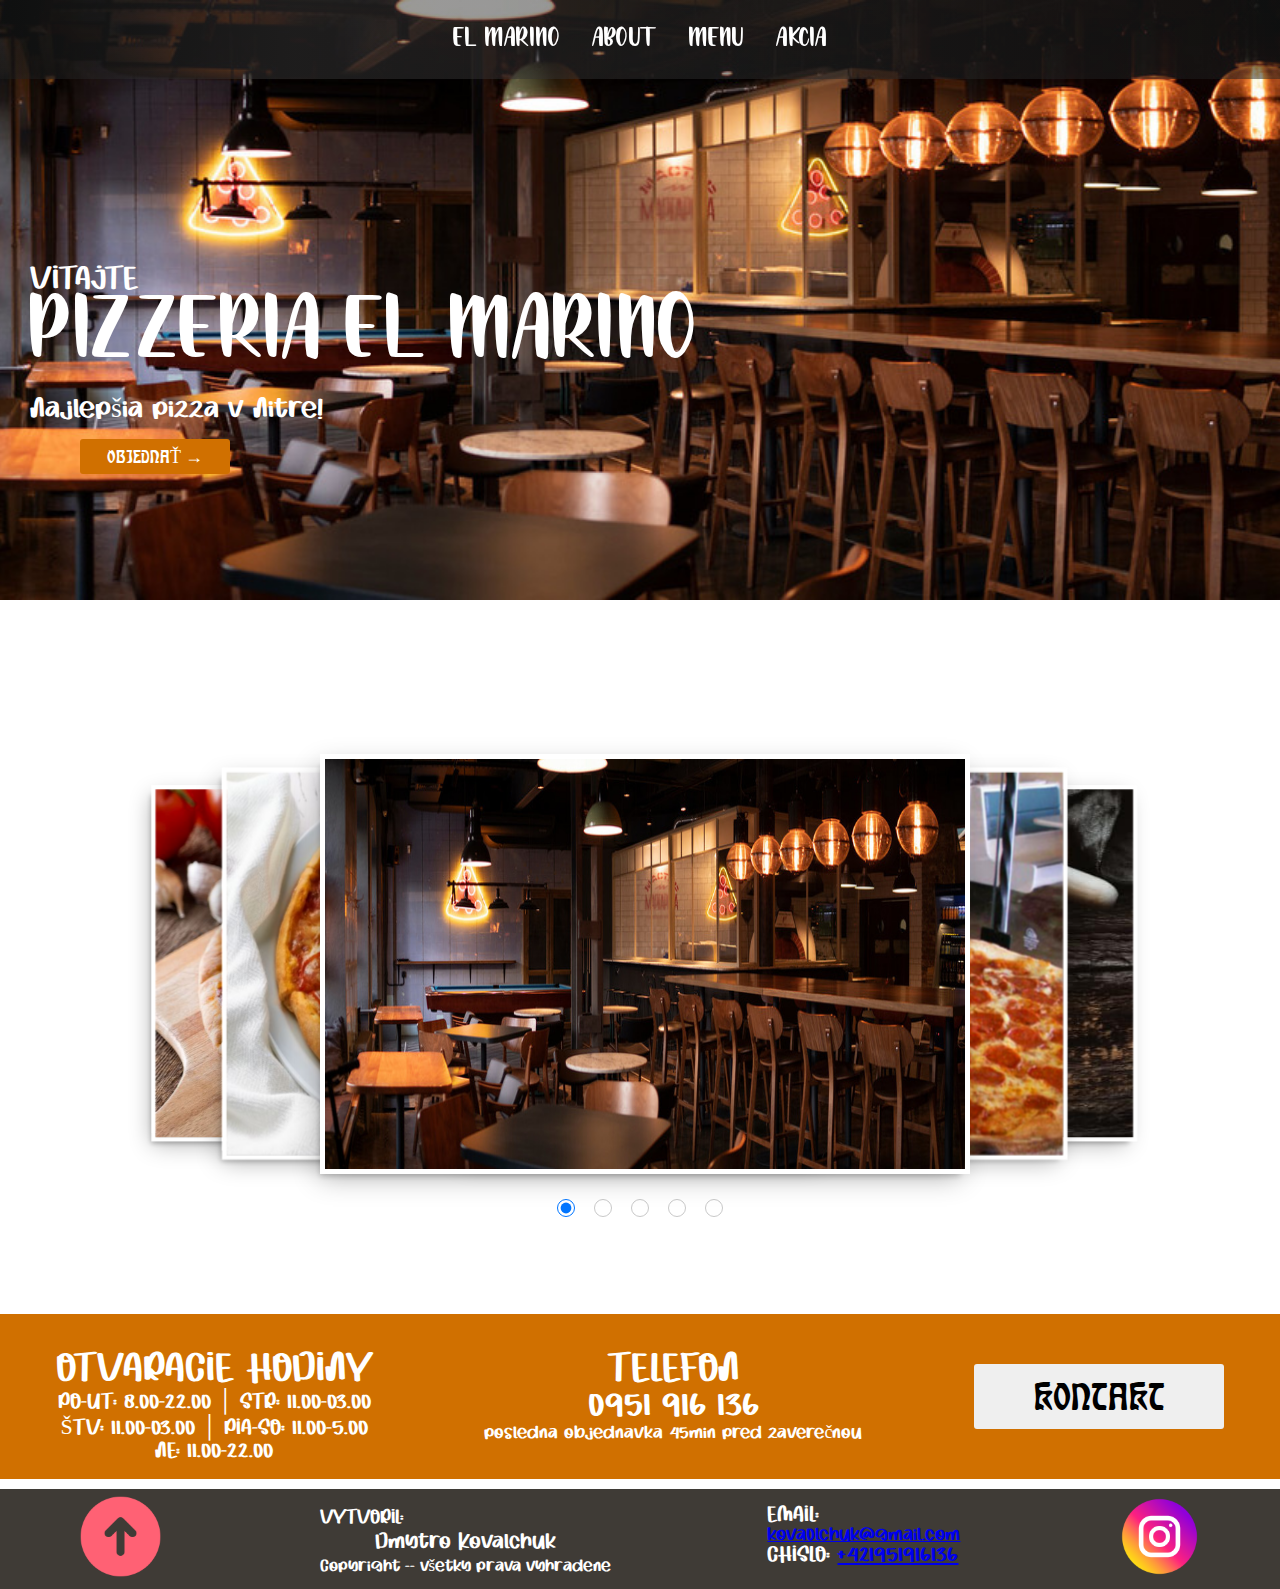
<file: index.html>
<!DOCTYPE html>
<html lang="en">
<head>
    <meta charset="UTF-8">
    <meta http-equiv="X-UA-Compatible" content="IE=edge">
    <meta name="viewport" content="width=device-width, initial-scale=1.0">
    <link rel="stylesheet" href="css/style.css">
    <link rel="stylesheet" href="css/adaptive.css">
    <link rel="icon" href="icons_svg/pizzafav.ico" type="image/x-icon">
    <title>Pizzeria</title>
</head>
<body>
    <!--Navbar-->
    <header class="headeri">
        <nav class="nav-stranka0">
            <ul>
                <li><a href="#" onclick="location.reload();">El Marino</a></li>
                <li><a href="/stranka3.html">ABOUT</a></li>
                <li><a href="/stranka1.html">MENU</a></li>
                <li><a href="/stranka2.html">AKCIA</a></li>
            </ul>
        </nav>
    </header>
    <main>
        <!--Главна страница(картинка)-->
        <div id="#home" class="block-slide1">
            <img class="image_slide1" src="img/glavnastr1.jpg" alt="#">
            <div class="text1_slide1">vitajte</div>
            <div class="text2_slide1">pizzeria el marino</div>
            <div class="text3_slide1">Najlepšia pizza v Nitre!</div>
            <form action="/stranka1.html" method="get" target="_blank">
                <button class="button_slide1">OBJEDNAŤ →</button>
            </form>
        </div>
        <!--Галерея-->
        <div id="slider">
            <input type="radio" id="s1" name="slider" checked>
            <input type="radio" id="s2" name="slider">
            <input type="radio" id="s3" name="slider">
            <input type="radio" id="s4" name="slider">
            <input type="radio" id="s5" name="slider">
            <label for="s1" id="slider1"><img src="img/glavnastr1.jpg" alt="#"></label>
            <label for="s2" id="slider2"><img src="img/glavnpizza.jpg" alt="#"></label>
            <label for="s3" id="slider3"><img src="img/slide1pizza.jpg" alt="#"></label>
            <label for="s4" id="slider4"><img src="img/pizarrio.jpg" alt="#"></label>
            <label for="s5" id="slider5"><img src="img/pdasdsd.jpg" alt="#"></label>

        </div>
        <!--Контакт-->
        <div id="#kontakt" class="block-slide2">
            <div class="otvarHod_block1_slide2">
                <div class="text1_otvarHod_block1_slide2">OTVÁRACIE HODINY</div>
                <div class="text2_otvarHod_block1_slide2">PO-UT: 8.00-22.00 │ STR: 11.00-03.00</div>
                <div class="text3_otvarHod_block1_slide2">ŠTV: 11.00-03.00 │ PIA-SO: 11.00-5.00</div>
                <div class="text4_otvarHod_block1_slide2" >NE: 11.00-22.00</div>
            </div>
            <div class="telef_block2_slide2">
                <div class="text1_telef_block2_slide2">TELEFÓN</div>
                <div class="text2_telef_block2_slide2">0951 916 136</div>
                <div class="text3_telef_block2_slide2">posledná objednávka 45min pred záverečnou</div>
            </div>
            <div class="kontakt_block2_slide2">
                <button class="button_slide2" type="button" name="kontakt">KONTAKT</button>
            </div>
        </div>
    </main>
    <footer>
        <!--Конец футер-->
        <div id="#footer" class="block-slide3">
            <div class="button1_block1_slide3">
                <a href="#home" class="link1_img1_button1_block1_slide3"><img class="img1_button1_block1_slide3" src="icons_svg/up-arrow.png" alt="#"></a>
            </div>
            <div class="text1_block2_slide3">
                <div class="vytv_text1_block2_slide3">Vytvoril:</div>
                <div class="meno_text1_block2_slide3">Dmytro Kovalchuk</div>
                <div class="otkial_text1_block2_slide3">Copyright -- všetky práva vyhradené</div>
            </div>
            <div class="text2_block3_slide3">
                <div class="mail_text2_block3_slide3">Email:</div>
                <div class="email_text2_block3_slide3"><a href="mailto:kova0lchuk@gmail.com">kova0lchuk@gmail.com</a></div>
                <div class="chislo_text2_block3_slide3">Chislo: <a href="tel:+421951916136">+421951916136</a></div>
            </div>
            <div class="button2_block4_slide3">
                <a href="https://www.instagram.com/kvlchk_d/" class="link2_img2_button2_block4_slide3"><img class="img2_button2_block4_slide3" src="icons_svg/instagram_color.png" alt="#"></a>
            </div>
        </div>
    </footer>
    <div class="cookie">
        <div class="content">
            <h1>Povoliť súbory cookie z El Marino v tomto prehliadači?</h1>
            <p>Súbory cookie používame, aby sme vám mohli ponúknuť užitočné funkcie a merať výkon s cieľom zlepšiť vaše skúsenosti. Výberom možnosti "Prijať všetko" súhlasíte s používaním všetkých súborov cookie. Súbory cookie a podobné technológie používame na: Poskytovanie a zlepšovanie obsahu v produktoch El Marino. Zabezpečenie bezpečnosti pomocou informácií získaných zo súborov cookie v sieti El Marino aj mimo nej. Poskytovanie a zlepšovanie produktov El Marino pre registrovaných používateľov</p>
            <div class="btns">
                <button class="btn cancel">Odmietnuť</button>
                <button class="btn accept">Prijať</button>
            </div>
        </div>
    </div>
<script src="js/script.js"></script>
</body>
</html>
</file>
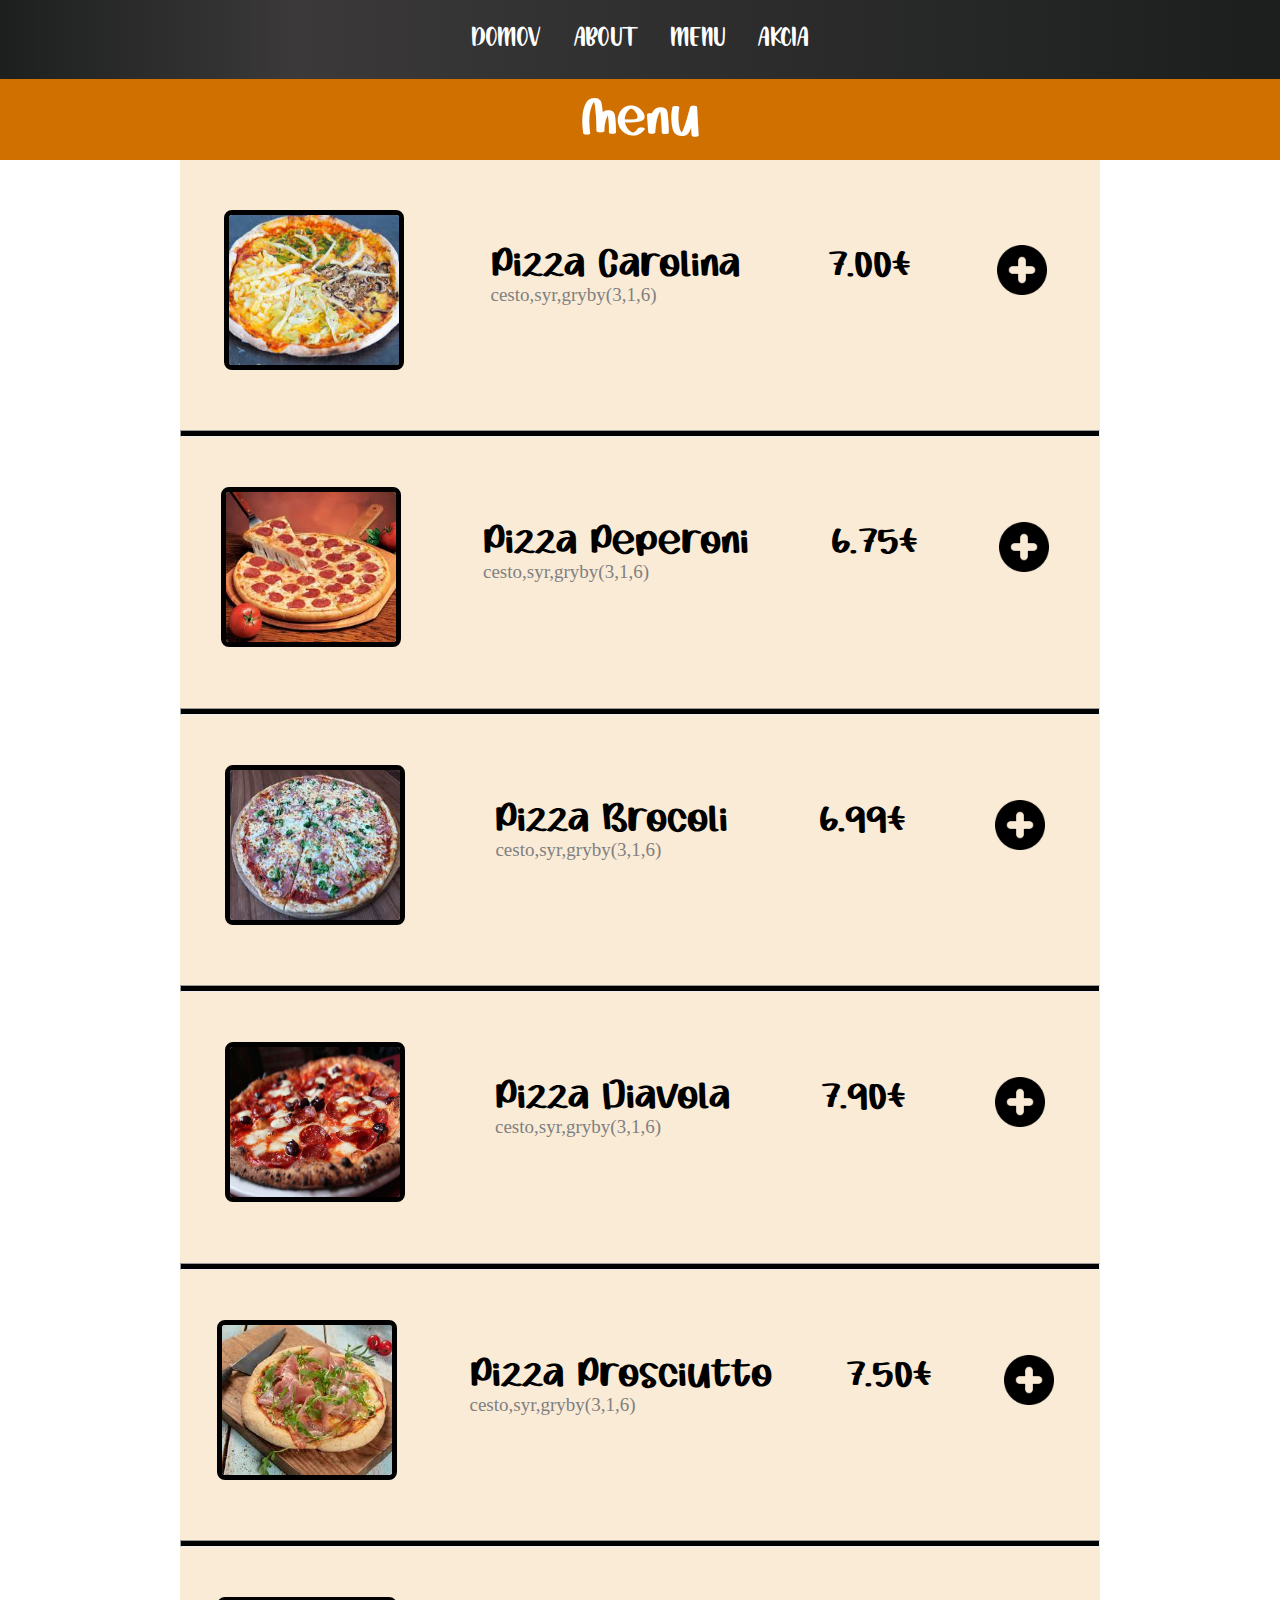
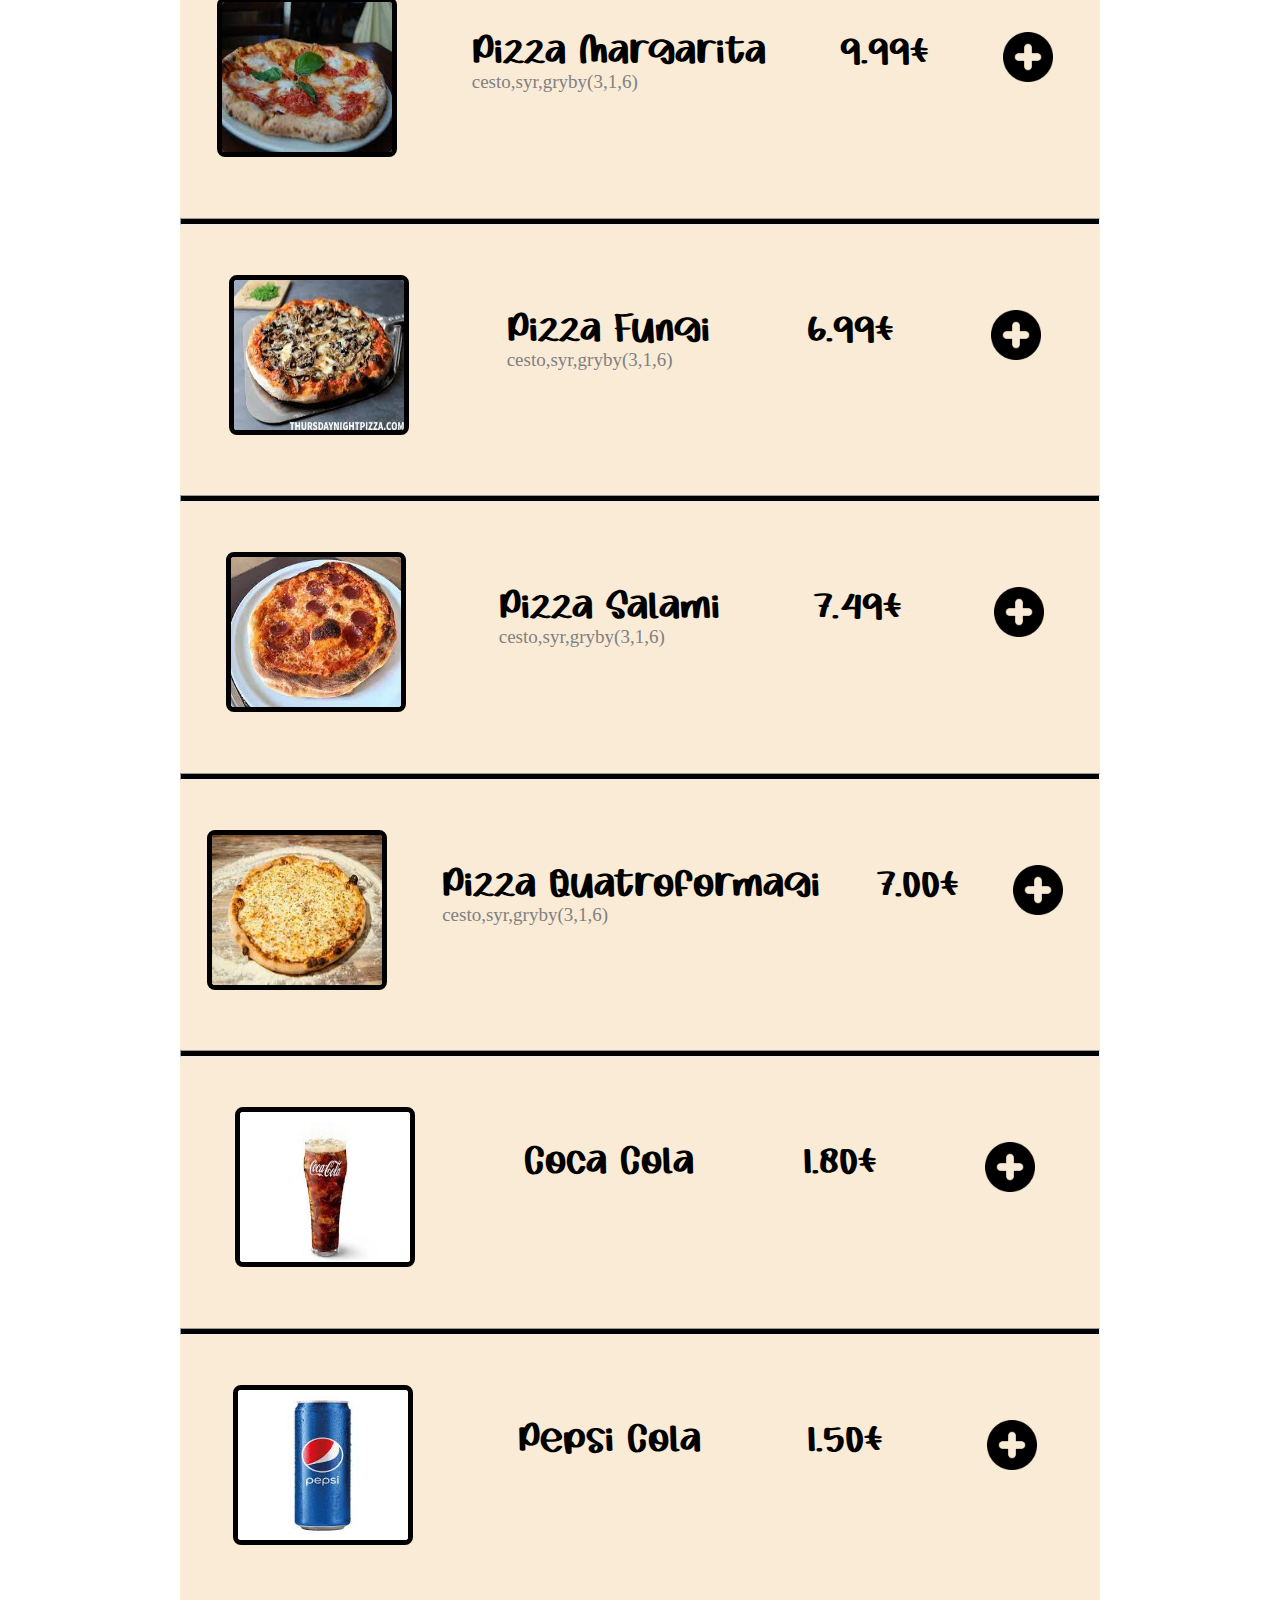
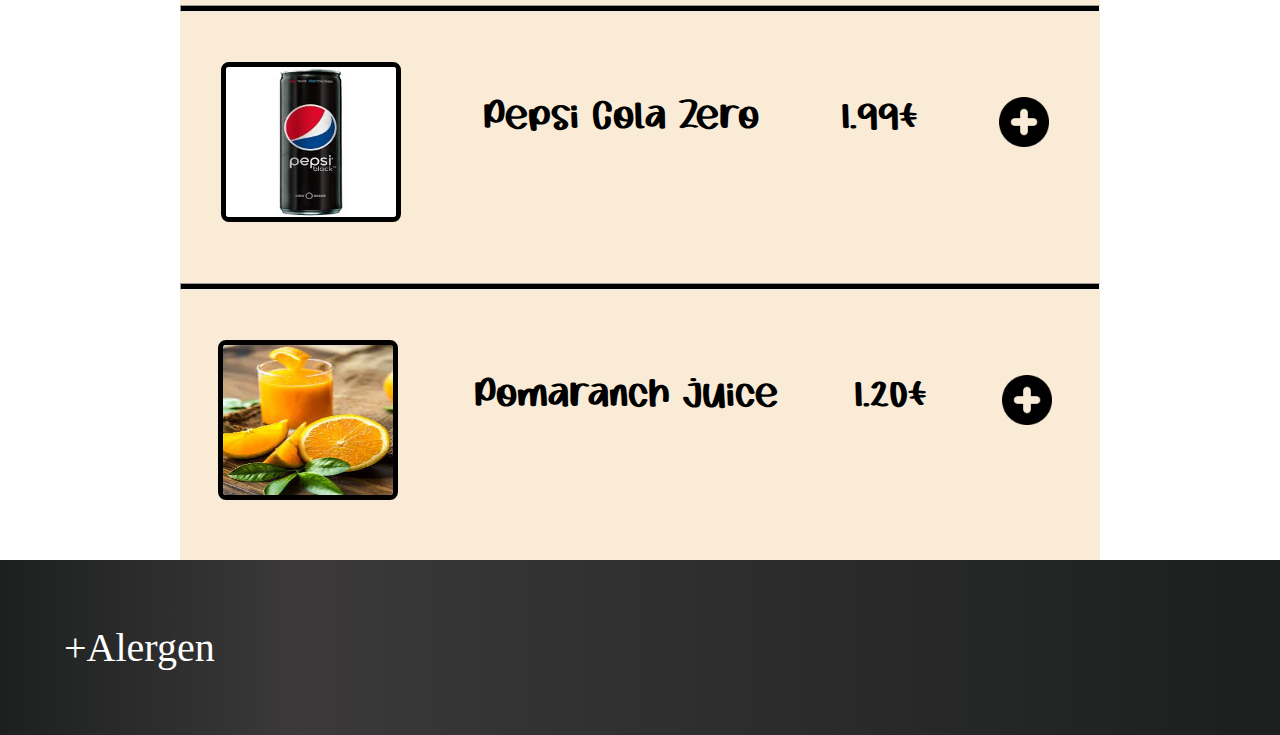
<file: stranka1.html>
<!DOCTYPE html>
<html lang="en">
<head>
    <meta charset="UTF-8">
    <meta http-equiv="X-UA-Compatible" content="IE=edge">
    <meta name="viewport" content="width=device-width, initial-scale=1.0">
    <link rel="stylesheet" href="css/style.css">
    <link rel="stylesheet" href="css/adaptive.css">
    <link rel="icon" href="icons_svg/pizzafav.ico" type="image/x-icon">
    <title>Menu</title>

</head>
<body>
    <!--Navbar-->
    <header>
        <nav class="nav-stranka2">
            <ul>
                <li><a href="/index.html">DOMOV</a></li>
                <li><a href="/stranka3.html">ABOUT</a></li>
                <li><a href="/stranka1.html">MENU</a></li>
                <li><a href="/stranka2.html">AKCIA</a></li>
            </ul>
        </nav>
    </header>
    <main>
        <!--Начальний блок-->
        <div class="zachatok_block1_slide1_stranka2">
            <div class="text1_zachatok_block1_slide1_stranka2">Menu</div>
        </div>
        <!--Меню-->
            <div class="glavna_block2_slide1_stranka1">
                <div class="episod1_glavna_block2_slide1_stranka2">
                    <img class="episod1_1_glavna_block2_slide1_stranka2" src="img/pizza menu/carolina.jpg" alt="#">
                    <div>
                        <div class="episod1_4_glavna_block2_slide1_stranka2">Pizza Carolina</div>
                        <div class="episod1_4_1_glavna_block2_slide1_stranka2">сesto,syr,gryby(3,1,6)</div>
                    </div>
                    <div class="episod1_5_glavna_block2_slide1_stranka2">7.00€</div>
                    <img class="episod1_6_glavna_block2_slide1_stranka2" src="icons_svg/add.png" alt="#">
                </div>
                <hr>
                <div class="episod1_glavna_block2_slide1_stranka2">
                    <img class="episod1_1_glavna_block2_slide1_stranka2" src="img/pizza menu/peperoni.jpg" alt="#">
                    <div>
                        <div class="episod1_4_glavna_block2_slide1_stranka2">Pizza Peperoni</div>
                        <div class="episod1_4_1_glavna_block2_slide1_stranka2">сesto,syr,gryby(3,1,6)</div>
                    </div>
                    <div class="episod1_5_glavna_block2_slide1_stranka2">6.75€</div>
                    <img class="episod1_6_glavna_block2_slide1_stranka2" src="icons_svg/add.png" alt="#">
                </div>
                <hr>
                <div class="episod1_glavna_block2_slide1_stranka2">
                    <img class="episod1_1_glavna_block2_slide1_stranka2" src="img/pizza menu/brocoli.jpg" alt="#">
                    <div>
                        <div class="episod1_4_glavna_block2_slide1_stranka2">Pizza Brocoli</div>
                        <div class="episod1_4_1_glavna_block2_slide1_stranka2">сesto,syr,gryby(3,1,6)</div>
                    </div>
                    <div class="episod1_5_glavna_block2_slide1_stranka2">6.99€</div>
                    <img class="episod1_6_glavna_block2_slide1_stranka2" src="icons_svg/add.png" alt="#">
                </div>
                <hr>
                <div class="episod1_glavna_block2_slide1_stranka2">
                    <img class="episod1_1_glavna_block2_slide1_stranka2" src="img/pizza menu/diavola.jpg" alt="#">
                    <div>
                        <div class="episod1_4_glavna_block2_slide1_stranka2">Pizza Diavola</div>
                        <div class="episod1_4_1_glavna_block2_slide1_stranka2">сesto,syr,gryby(3,1,6)</div>
                    </div>
                    <div class="episod1_5_glavna_block2_slide1_stranka2">7.90€</div>
                    <img class="episod1_6_glavna_block2_slide1_stranka2" src="icons_svg/add.png" alt="#">
                </div>
                <hr>
                <div class="episod1_glavna_block2_slide1_stranka2">
                    <img class="episod1_1_glavna_block2_slide1_stranka2" src="img/pizza menu/prosciutto.jpg" alt="#">
                    <div>
                        <div class="episod1_4_glavna_block2_slide1_stranka2">Pizza Prosciutto</div>
                        <div class="episod1_4_1_glavna_block2_slide1_stranka2">сesto,syr,gryby(3,1,6)</div>
                    </div>
                    <div class="episod1_5_glavna_block2_slide1_stranka2">7.50€</div>
                    <img class="episod1_6_glavna_block2_slide1_stranka2" src="icons_svg/add.png" alt="#">
                </div>
                <hr>
                <div class="episod1_glavna_block2_slide1_stranka2">
                    <img class="episod1_1_glavna_block2_slide1_stranka2" src="img/pizza menu/margarita.jpg" alt="#">
                    <div>
                        <div class="episod1_4_glavna_block2_slide1_stranka2">Pizza Margarita</div>
                        <div class="episod1_4_1_glavna_block2_slide1_stranka2">сesto,syr,gryby(3,1,6)</div>
                    </div>
                    <div class="episod1_5_glavna_block2_slide1_stranka2">9.99€</div>
                    <img class="episod1_6_glavna_block2_slide1_stranka2" src="icons_svg/add.png" alt="#">
                </div>
                <hr>
                <div class="episod1_glavna_block2_slide1_stranka2">
                    <img class="episod1_1_glavna_block2_slide1_stranka2" src="img/pizza menu/fungi.jpg" alt="#">
                    <div>
                        <div class="episod1_4_glavna_block2_slide1_stranka2">Pizza Fungi</div>
                        <div class="episod1_4_1_glavna_block2_slide1_stranka2">сesto,syr,gryby(3,1,6)</div>
                    </div>
                    <div class="episod1_5_glavna_block2_slide1_stranka2">6.99€</div>
                    <img class="episod1_6_glavna_block2_slide1_stranka2" src="icons_svg/add.png" alt="#">
                </div>
                <hr>
                <div class="episod1_glavna_block2_slide1_stranka2">
                    <img class="episod1_1_glavna_block2_slide1_stranka2" src="img/pizza menu/salami.jpg" alt="#">
                    <div>
                        <div class="episod1_4_glavna_block2_slide1_stranka2">Pizza Salami</div>
                        <div class="episod1_4_1_glavna_block2_slide1_stranka2">сesto,syr,gryby(3,1,6)</div>
                    </div>
                    <div class="episod1_5_glavna_block2_slide1_stranka2">7.49€</div>
                    <img class="episod1_6_glavna_block2_slide1_stranka2" src="icons_svg/add.png" alt="#">
                </div>
                <hr>
                <div class="episod1_glavna_block2_slide1_stranka2">
                    <img class="episod1_1_glavna_block2_slide1_stranka2" src="img/pizza menu/quatroformagi.jpg" alt="#">
                    <div>
                        <div class="episod1_4_glavna_block2_slide1_stranka2">Pizza Quatroformagi</div>
                        <div class="episod1_4_1_glavna_block2_slide1_stranka2">сesto,syr,gryby(3,1,6)</div>
                    </div>
                    <div class="episod1_5_glavna_block2_slide1_stranka2">7.00€</div>
                    <img class="episod1_6_glavna_block2_slide1_stranka2" src="icons_svg/add.png" alt="#">
                </div>
                <hr>
                <div class="episod1_glavna_block2_slide1_stranka2">
                    <img class="episod1_1_glavna_block2_slide1_stranka2" src="img/pizza menu/cola.jpg" alt="#">
                    <div class="episod1_4_glavna_block2_slide1_stranka2">Coca Cola</div>
                    <div class="episod1_5_glavna_block2_slide1_stranka2">1.80€</div>
                    <img class="episod1_6_glavna_block2_slide1_stranka2" src="icons_svg/add.png" alt="#">
                </div>
                <hr>
                <div class="episod1_glavna_block2_slide1_stranka2">
                    <img class="episod1_1_glavna_block2_slide1_stranka2" src="img/pizza menu/pepsi.jpg" alt="#">
                    <div class="episod1_4_glavna_block2_slide1_stranka2">Pepsi Cola</div>
                    <div class="episod1_5_glavna_block2_slide1_stranka2">1.50€</div>
                    <img class="episod1_6_glavna_block2_slide1_stranka2" src="icons_svg/add.png" alt="#">
                </div>
                <hr>
                <div class="episod1_glavna_block2_slide1_stranka2">
                    <img class="episod1_1_glavna_block2_slide1_stranka2" src="img/pizza menu/pepsiz.jpg" alt="#">
                    <div class="episod1_4_glavna_block2_slide1_stranka2">Pepsi Cola Zero</div>
                    <div class="episod1_5_glavna_block2_slide1_stranka2">1.99€</div>
                    <img class="episod1_6_glavna_block2_slide1_stranka2" src="icons_svg/add.png" alt="#">
                </div>
                <hr>
                <div class="episod1_glavna_block2_slide1_stranka2">
                    <img class="episod1_1_glavna_block2_slide1_stranka2" src="img/pizza menu/juice.jpg" alt="#">
                    <div class="episod1_4_glavna_block2_slide1_stranka2">Pomaranch Juice</div>
                    <div class="episod1_5_glavna_block2_slide1_stranka2">1.20€</div>
                    <img class="episod1_6_glavna_block2_slide1_stranka2" src="icons_svg/add.png" alt="#">
                </div>
            </div>
            
    </main>

    <!--Конечний блок-->
    <footer>
        <div class="accordion">
            <div class="question">Alergen</div>
            <div class="answer">
                <table>
                    <tr>
                        <th>1</th>
                        <th>2</th>
                        <th>3</th>
                        <th>4</th>
                        <th>5</th>
                        <th>6</th>
                        <th>7</th>
                        <th>8</th>
                        <th>9</th>
                    </tr>
                    <tr>
                        <td>Gluten</td>
                        <td>Peanuts</td>
                        <td>Tree Nuts</td>
                        <td>Celery</td>
                        <td>Mustard</td>
                        <td>Eggs</td>
                        <td>Milk</td>
                        <td>Sesame</td>
                        <td>Fish</td>
                    </tr>
                </table>
            </div>
        </div>
    </footer>
<script src="/js/script.js"></script>
</body>
</html>
</file>
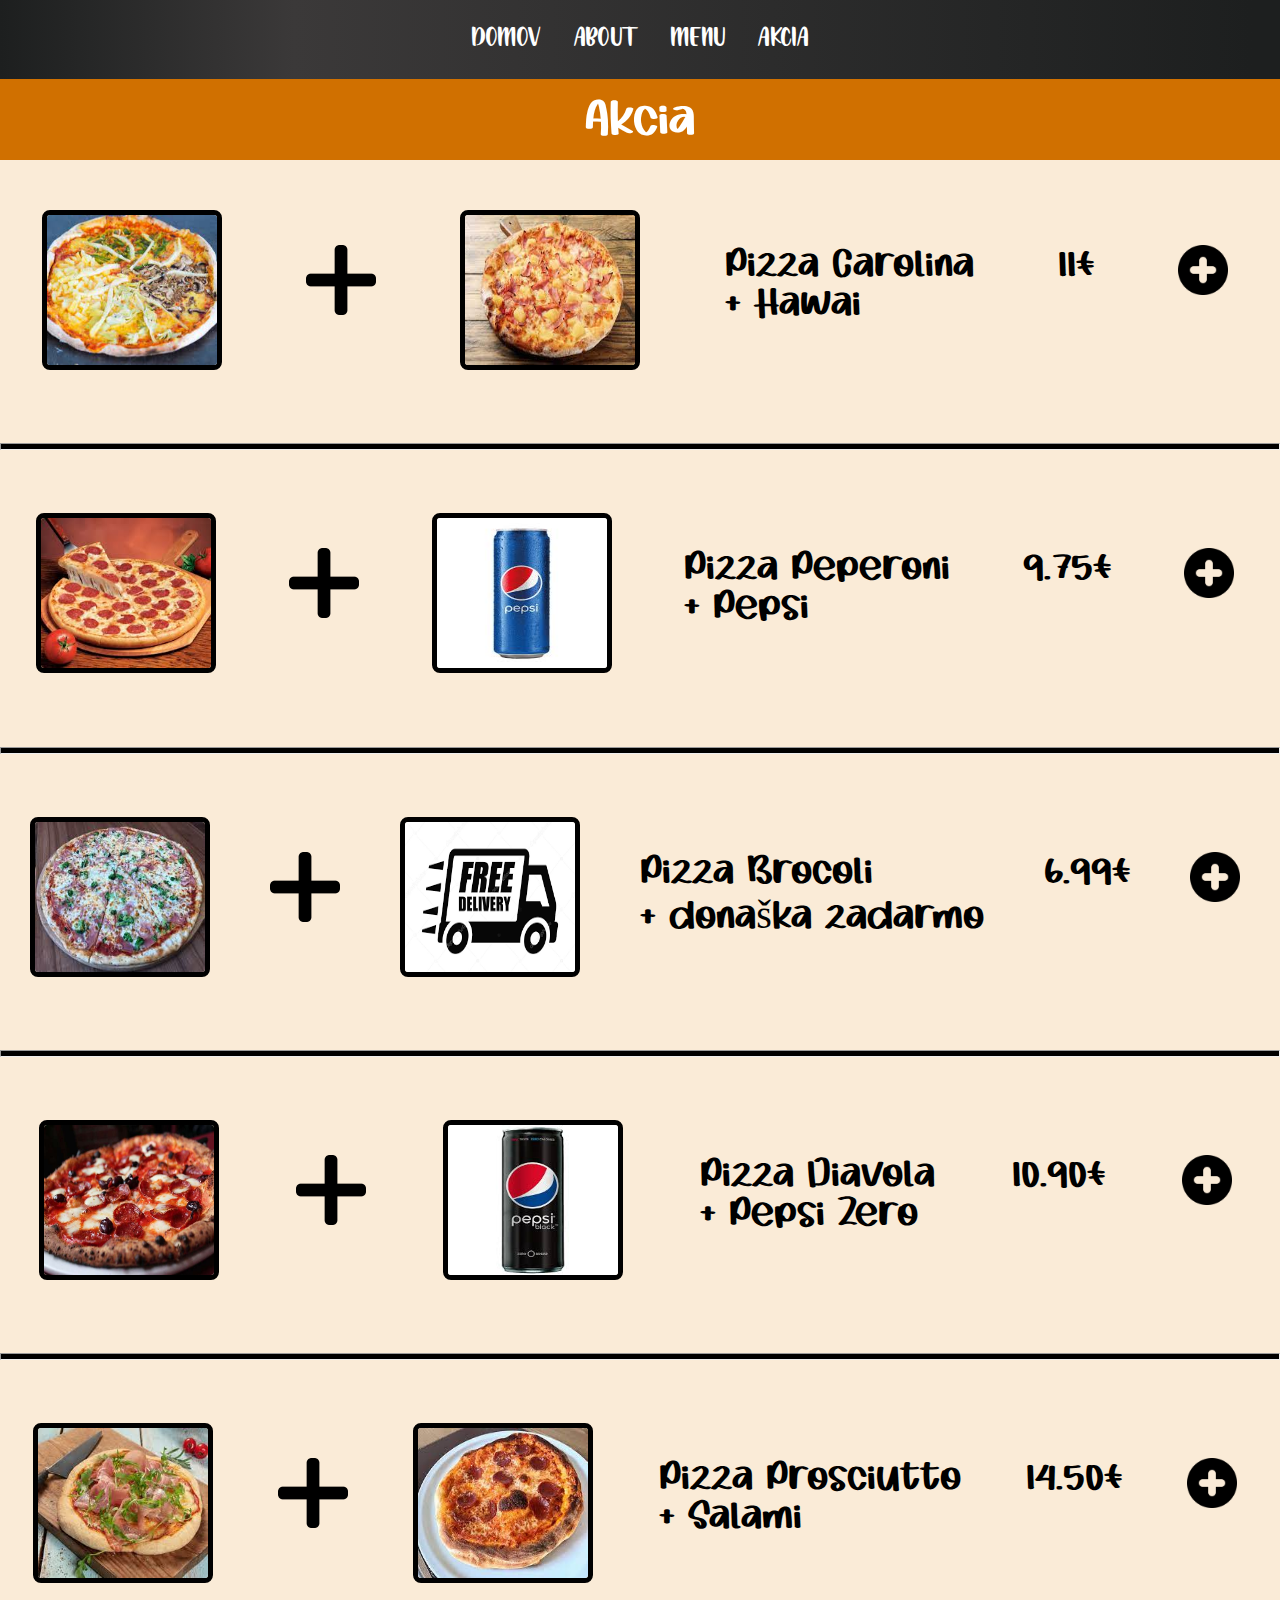
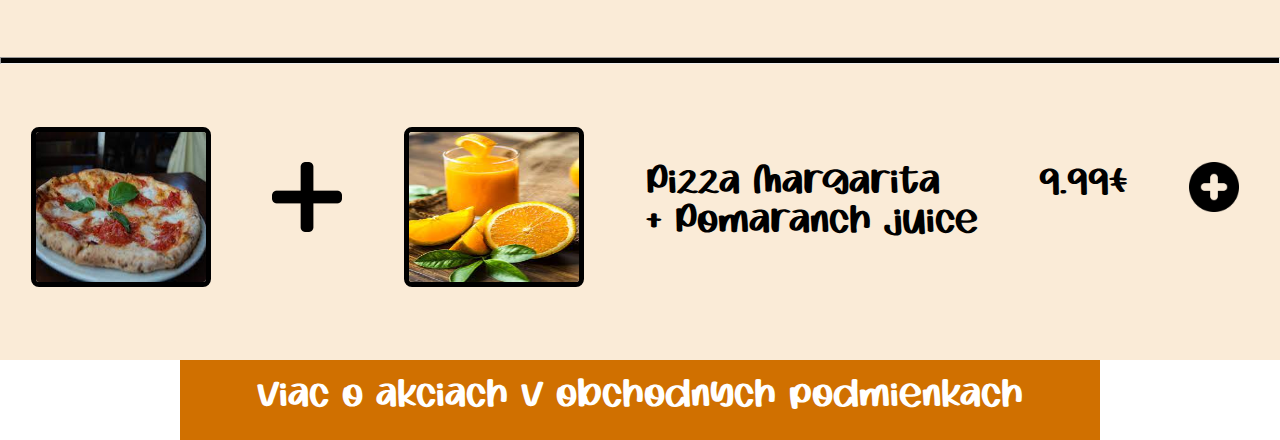
<file: stranka2.html>
<!DOCTYPE html>
<html lang="en">
<head>
    <meta charset="UTF-8">
    <meta http-equiv="X-UA-Compatible" content="IE=edge">
    <meta name="viewport" content="width=device-width, initial-scale=1.0">
    <link rel="stylesheet" href="css/style.css">
    <link rel="stylesheet" href="css/adaptive.css">
    <link rel="icon" href="icons_svg/pizzafav.ico" type="image/x-icon">
    <title>Akcia</title>
</head>
<body>
    <!--Navbar-->
    <header>
        <nav class="nav-stranka2">
            <ul>
                <li><a href="/index.html">DOMOV</a></li>
                <li><a href="/stranka3.html">ABOUT</a></li>
                <li><a href="/stranka1.html">MENU</a></li>
                <li><a href="/stranka2.html">AKCIA</a></li>
            </ul>
        </nav>
    </header>
    <main>
        <!--Начало акции-->
        <div class="zachatok_block1_slide1_stranka2">
            <div class="text1_zachatok_block1_slide1_stranka2">Akcia</div>
        </div>
        <!--Главное тело акции-->
        <div class="glavna_block2_slide1_stranka2">
            <div class="episod1_glavna_block2_slide1_stranka2">
                <img class="episod1_1_glavna_block2_slide1_stranka2" src="img/pizza menu/carolina.jpg" alt="#">
                <img class="episod1_2_glavna_block2_slide1_stranka2" src="icons_svg/plus.png" alt="#">
                <img class="episod1_3_glavna_block2_slide1_stranka2" src="img/pizza menu/hawai.jpg" alt="#">
                <div class="episod1_4_glavna_block2_slide1_stranka2">Pizza Carolina<br> + Hawai</div>
                <div class="episod1_5_glavna_block2_slide1_stranka2">11€</div>
                <img class="episod1_6_glavna_block2_slide1_stranka2" src="icons_svg/add.png" alt="#">
            </div>
            <hr>
            <div class="episod1_glavna_block2_slide1_stranka2">
                <img class="episod1_1_glavna_block2_slide1_stranka2" src="img/pizza menu/peperoni.jpg" alt="#">
                <img class="episod1_2_glavna_block2_slide1_stranka2" src="icons_svg/plus.png" alt="#">
                <img class="episod1_3_glavna_block2_slide1_stranka2" src="img/pizza menu/pepsi.jpg" alt="#">
                <div class="episod1_4_glavna_block2_slide1_stranka2">Pizza Peperoni <br> + Pepsi</div>
                <div class="episod1_5_glavna_block2_slide1_stranka2">9.75€</div>
                <img class="episod1_6_glavna_block2_slide1_stranka2" src="icons_svg/add.png" alt="#">
            </div>
            <hr>
            <div class="episod1_glavna_block2_slide1_stranka2">
                <img class="episod1_1_glavna_block2_slide1_stranka2" src="img/pizza menu/brocoli.jpg" alt="#">
                <img class="episod1_2_glavna_block2_slide1_stranka2" src="icons_svg/plus.png" alt="#">
                <img class="episod1_3_glavna_block2_slide1_stranka2" src="img/pizza menu/free delivery.png" alt="#">
                <div class="episod1_4_glavna_block2_slide1_stranka2">Pizza Brocoli <br> + donáška zadarmo</div>
                <div class="episod1_5_glavna_block2_slide1_stranka2">6.99€</div>
                <img class="episod1_6_glavna_block2_slide1_stranka2" src="icons_svg/add.png" alt="#">
            </div>
            <hr>
            <div class="episod1_glavna_block2_slide1_stranka2">
                <img class="episod1_1_glavna_block2_slide1_stranka2" src="img/pizza menu/diavola.jpg" alt="#">
                <img class="episod1_2_glavna_block2_slide1_stranka2" src="icons_svg/plus.png" alt="#">
                <img class="episod1_3_glavna_block2_slide1_stranka2" src="img/pizza menu/pepsiz.jpg" alt="#">
                <div class="episod1_4_glavna_block2_slide1_stranka2">Pizza Diavola <br> + Pepsi Zero</div>
                <div class="episod1_5_glavna_block2_slide1_stranka2">10.90€</div>
                <img class="episod1_6_glavna_block2_slide1_stranka2" src="icons_svg/add.png" alt="#">
            </div>
            <hr>
            <div class="episod1_glavna_block2_slide1_stranka2">
                <img class="episod1_1_glavna_block2_slide1_stranka2" src="img/pizza menu/prosciutto.jpg" alt="#">
                <img class="episod1_2_glavna_block2_slide1_stranka2" src="icons_svg/plus.png" alt="#">
                <img class="episod1_3_glavna_block2_slide1_stranka2" src="img/pizza menu/salami.jpg" alt="#">
                <div class="episod1_4_glavna_block2_slide1_stranka2">Pizza Prosciutto <br> + Salami</div>
                <div class="episod1_5_glavna_block2_slide1_stranka2">14.50€</div>
                <img class="episod1_6_glavna_block2_slide1_stranka2" src="icons_svg/add.png" alt="#">
            </div>
            <hr>
            <div class="episod1_glavna_block2_slide1_stranka2">
                <img class="episod1_1_glavna_block2_slide1_stranka2" src="img/pizza menu/margarita.jpg" alt="#">
                <img class="episod1_2_glavna_block2_slide1_stranka2" src="icons_svg/plus.png" alt="#">
                <img class="episod1_3_glavna_block2_slide1_stranka2" src="img/pizza menu/juice.jpg" alt="#">
                <div class="episod1_4_glavna_block2_slide1_stranka2">Pizza Margarita <br> + Pomaranch juice</div>
                <div class="episod1_5_glavna_block2_slide1_stranka2">9.99€</div>
                <img class="episod1_6_glavna_block2_slide1_stranka2" src="icons_svg/add.png" alt="#">
            </div>
        </div>
        <!--Конец акции-->
        <div class="konec_block3_slide1_stranka2">
            <div class="text1_konec_block3_slide1_stranka2">viac o akciách v obchodných podmienkach</div>
        </div>
    </main>
    <footer>

    </footer>
<script src="/js/script.js"></script>
</body>
</html>
</file>
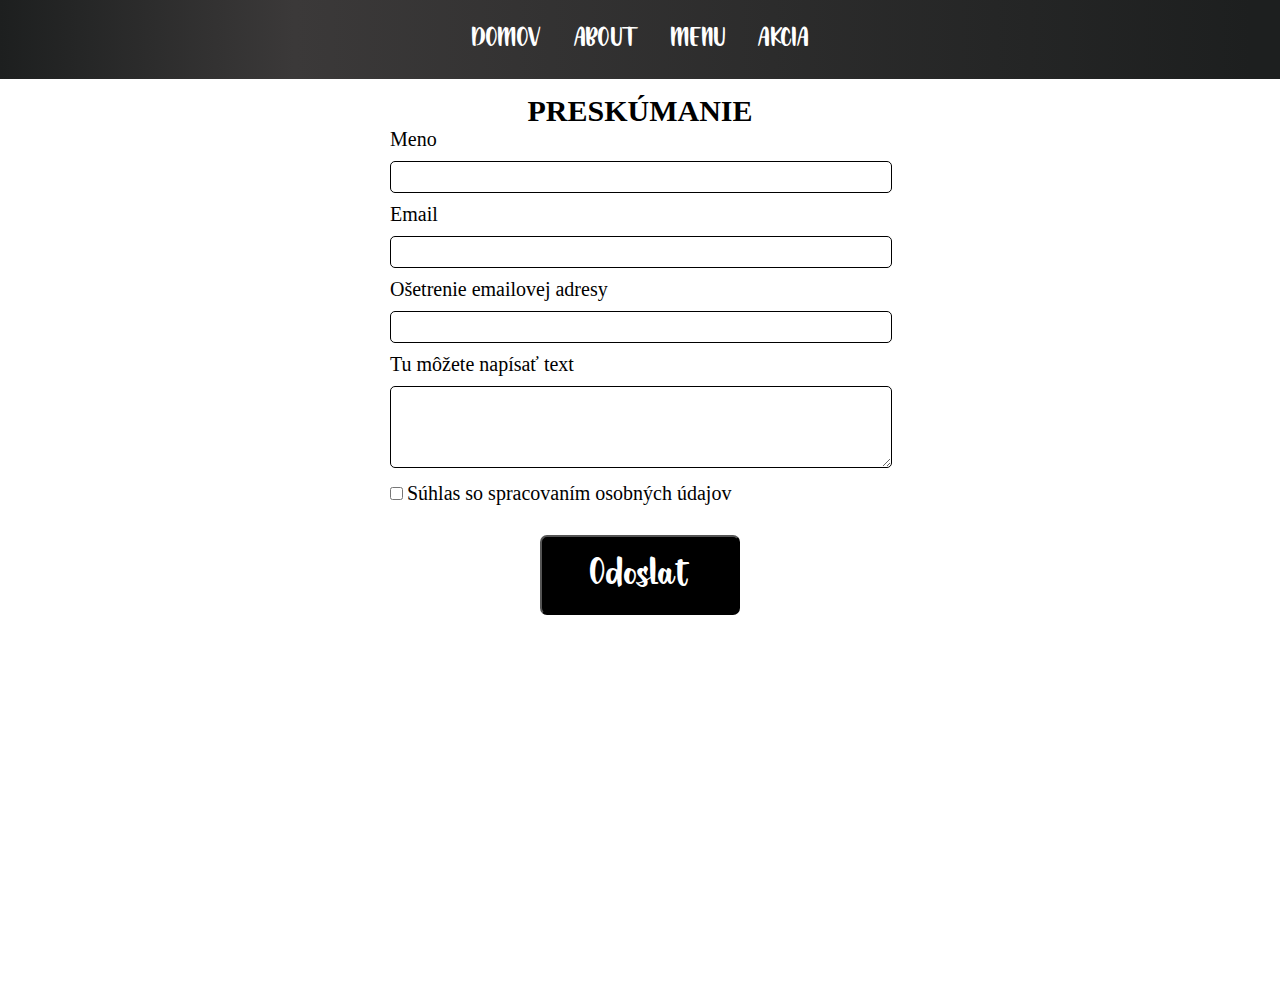
<file: stranka3.html>
<!DOCTYPE html>
<html lang="en">
<head>
    <meta charset="UTF-8">
    <meta http-equiv="X-UA-Compatible" content="IE=edge">
    <meta name="viewport" content="width=device-width, initial-scale=1.0">
    <link rel="stylesheet" href="/css/style.css">
    <link rel="stylesheet" href="css/adaptive.css">
    <link rel="icon" href="icons_svg/pizzafav.ico" type="image/x-icon">
    <title>ABOUT</title>
</head>
<body>
    <!--Navbar-->
    <header>
        <nav class="nav-stranka3">
            <ul>
                <li><a href="/index.html">DOMOV</a></li>
                <li><a href="/stranka3.html">ABOUT</a></li>
                <li><a href="/stranka1.html">MENU</a></li>
                <li><a href="/stranka2.html">AKCIA</a></li>
            </ul>
        </nav>
    </header>
    <main>
        <!--Форма-->
        <div class="formular_glavna_block1_stranka3">
            <h2>preskúmanie</h2>
            <form action="/thank.html">
                <label for="name">Meno</label><br>
                <input type="text" name="name" id="meno" required><br>
                <label for="mail">Email</label><br>
                <input type="email" name="mail" id="email" required><br>
                <label  for="mail1">Ošetrenie emailovej adresy</label><br>
                <input type="email" name="mail1" id="mail" required><br>
                <label for="area">Tu môžete napísať text</label><br>
                <textarea name="area" id="#" cols="30" rows="5"></textarea><br>
                <input type="checkbox" name="suhlas" id="checkbox" required>
                <label for="suhlas">Súhlas so spracovaním osobných údajov</label><br>
                <input class="button1_1" type="submit" value="Odoslat">
            </form>
        </div>
    </main>
<script src="/js/script.js"></script>
</body>
</html>
</file>
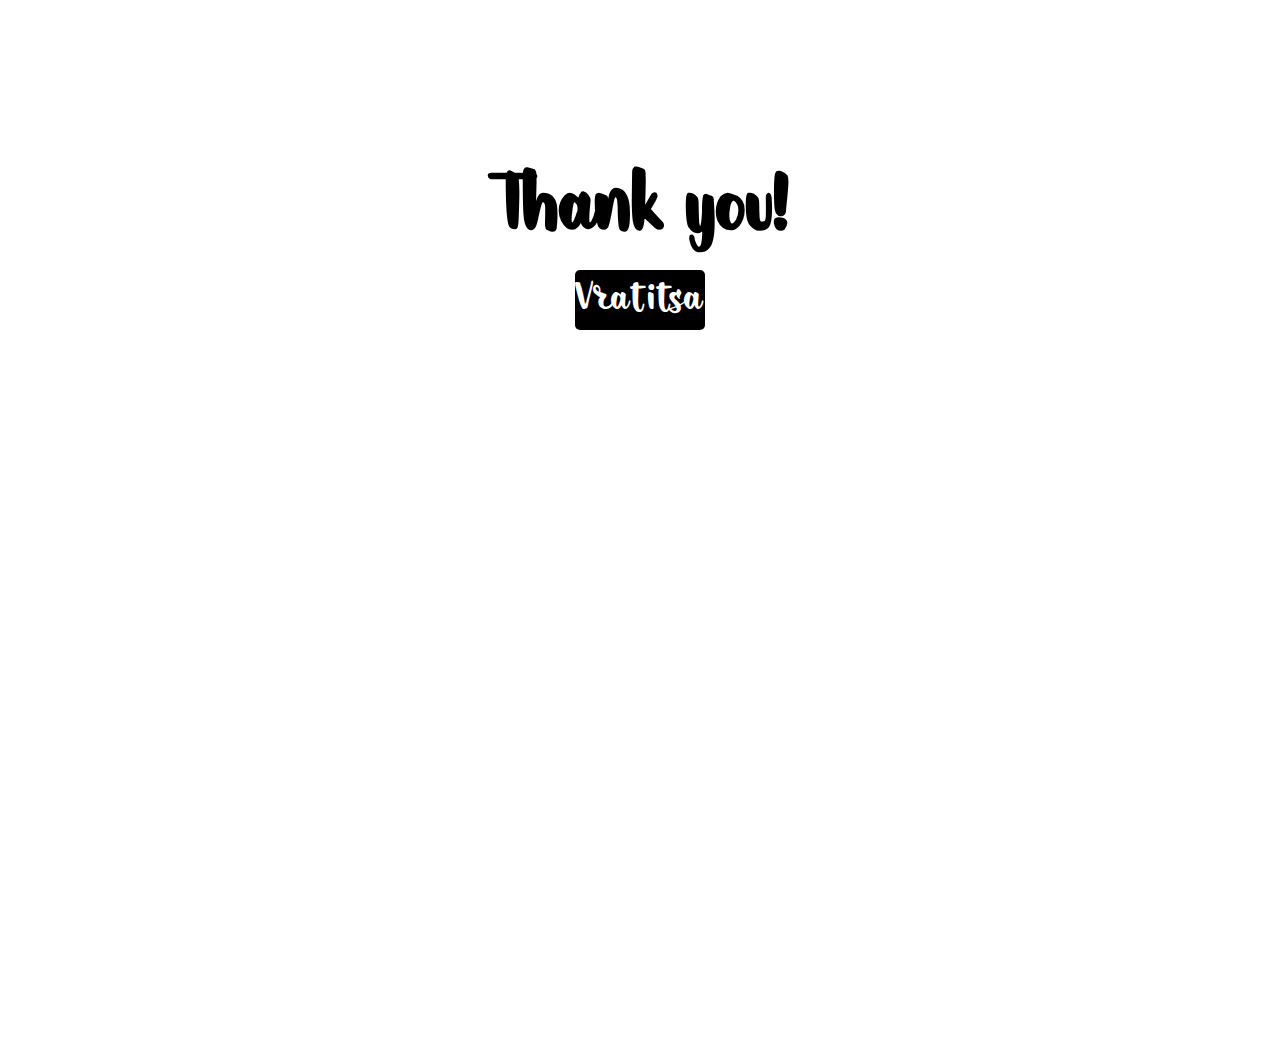
<file: thank.html>
<!DOCTYPE html>
<html lang="en">
<head>
    <meta charset="UTF-8">
    <meta http-equiv="X-UA-Compatible" content="IE=edge">
    <meta name="viewport" content="width=device-width, initial-scale=1.0">
    <link rel="stylesheet" href="css/style.css">
    <link rel="stylesheet" href="css/adaptive.css">
    <link rel="icon" href="icons_svg/pizzafav.ico" type="image/x-icon">
    <title>Thank you</title>
</head>
<body>
    <!--Форма благодарности-->
    <form class="form_thank" action="/index.html" method="get" target="_blank">
        <h1 class="thankyou">Thank you!</h1>
        <a href="/index.html">Vratitsa</a>
    </form>
<script src="js/script.js"></script>
</body>
</html>
</file>
<file: css/style.css>
*{
    margin: 0;
    padding: 0;
}
@font-face {
    font-family: Minotaur_Jugendstil;
    src: url(/fonts/Minotaur-Jugendstil.ttf) format("truetype");
    font-style: normal; 
    font-weight: normal;
}
@font-face {
    font-family: Goody-Buttie;
    src: url(/fonts/Goody-Buttie.ttf) format("truetype");
    font-style: normal; 
    font-weight: normal;
}
@font-face {
    font-family: Cute-And-Active;
    src: url(/fonts/Cute-And-Active.otf) format("truetype");
    font-style: normal; 
    font-weight: normal;
}
html, body{
    width: 100%;
    height: 100%;
    margin: 0;
    padding: 0;
    background-color: rgb(255, 255, 255);
    box-sizing: border-box;
}
.image_slide1{
    position: relative;
    width: 100%;
    height: 600px;
    text-align: center;
    border: 0;
    object-fit: cover;
}
.headeri{
    position: fixed;
    z-index: 999;
    width: 100%;
}
.nav-stranka0{
    display: flex;
    justify-content: center;
    background-color: black;
    z-index: 2;
    width: 100%;
    height: 79px;
    margin-top: 0 auto;
    overflow: hidden;
}
.block-slide1{
    position: relative;
}
.nav-stranka0{
    background: linear-gradient(to left, rgb(29, 31, 31,0.5) 28px, rgb(59, 57, 57,0.5) 77%,rgb(29, 31, 31,0.5));
}
.nav-stranka0 ul{
    display: flex;
    justify-content: center;
    flex: 1 1 auto;
    margin: 0 auto;
    list-style-type: none;
    align-items: center;
}
.nav-stranka0 ul a:hover{
    background-color: #D07000;
    border-radius: 22px;
}
.nav-stranka0 ul a{
    display: inline-block;
    text-align: center;
    text-decoration: none;
    padding: 28px 16px;
    font-size: 27px;
    color: #fff;
    margin-bottom: 0;
    text-transform: uppercase;
    font-family: Goody-Buttie;
}
.text1_slide1{
    text-transform: uppercase;
    position: absolute;
    color: white;
    /* top: 50%;
    left: 780px;
    transform: translate(-50%,-270%); */
    left: 30px;
    bottom: 310px;
    font-size: 32px;
    width: auto;
    font-family: Cute-And-Active;
}
.text2_slide1{
    text-transform: uppercase;
    position: absolute;
    color: white;
    /* top: 50%;
    left: 780px;
    transform: translate(-50%,-50%); */
    bottom: 200px;
    left: 30px;
    font-size: 90px;
    width: auto;
    font-family: Goody-Buttie;
}
.text3_slide1{
    position: absolute;
    color: white;
    /* top: 50%;
    left: 783px;
    transform: translate(-50%,100%); */
    bottom: 180px;
    left: 30px;
    font-size: 28px;
    width: auto;
    font-family: Cute-And-Active;
}
.button_slide1{
    position: absolute;
    /* top: 50%;
    left: 182px;
    transform: translate(-50%,240%); */
    left: 80px;
    bottom: 130px;
    width: 150px;
    height: 35px;
    background-color: #D07000;
    border: 0px;
    border-radius: 3px;
    color: white;
    font-size: 18px;
    font-family: Minotaur_Jugendstil;
}
.block-slide2{
    width: 100%;
    height: 165px;
    background-color: #D07000;
    margin-top: 10px;
    display: flex;
    justify-content: space-around;
}
.otvarHod_block1_slide2{
    color: white;
    margin-top: 35px;
    font-size: 28px;
    font-family:Cute-And-Active;
    text-align: center;
}
.telef_block2_slide2{
    color: white;
    margin-top: 35px;
    font-size: 28px;
    font-family:Cute-And-Active;
    text-align: center;
}
.kontakt_block2_slide2{
    margin-top: 50px;
}
.button_slide2{
    width: 250px;
    height: 65px;
    border: 0px;
    font-size: 38px;
    font-family: Minotaur_Jugendstil;
    border-radius: 3px;
}
.text1_otvarHod_block1_slide2{
    font-size: 40px;
}
.text2_otvarHod_block1_slide2{
    font-size: 22px;
}
.text3_otvarHod_block1_slide2{
    font-size: 22px;
}
.text4_otvarHod_block1_slide2{
    font-size: 22px;
}
.text1_telef_block2_slide2{
    font-size: 40px;
}
.text2_telef_block2_slide2{
    font-size: 35px;
}
.text3_telef_block2_slide2{
    font-size: 18px;
}
.zachatok_block1_slide1_stranka2{
    position: relative;
    display: flex;
    height: 80px;
    background-color: #D07000;
    width: 100%;
    margin: 0 auto;
    padding-top: 80px;
    justify-content: center;
}
.glavna_block2_slide1_stranka2{
    position: relative;
    display: grid;
    height: 1800px;
    background-color:antiquewhite;
    /* width: 1000px; */
    width: 100%;
    margin: 0 auto;
    grid: template rows auto;
}
.glavna_block2_slide1_stranka1{
    position: relative;
    display: grid;
    height: 3600px;
    background-color:antiquewhite;
    margin-left: 180px;
    margin-right: 180px;
    grid: template rows auto;
}
.konec_block3_slide1_stranka2{
    position: relative;
    display: flex;
    height: 80px;
    background-color: #D07000;
    margin-left: 180px;
    margin-right: 180px;
    justify-content: center;
}
.konec_block3_slide1_stranka1{
    position: relative;
    display: flex;
    height: 130px;
    background-color: #D07000;
    margin-left: 180px;
    margin-right: 180px;
    justify-content: center;
}
.nav-stranka2{
    display: flex;
    justify-content: center;
    background-color: black;
    position:fixed;
    z-index: 2;
    width: 100%;
    height: 79px;
    margin-top: 0 auto;
    overflow: hidden;
}
.nav-stranka2{
    background: linear-gradient(to left, rgb(29, 31, 31) 28px, rgb(59, 57, 57) 77%,rgb(29, 31, 31));
}
.nav-stranka2 ul{
    display: flex;
    justify-content: center;
    flex: 1 1 auto;
    margin: 0 auto;
    list-style-type: none;
    align-items: center;
}
.nav-stranka2 ul a:hover{
    background-color: #D07000;
    border-radius: 22px;
}
.nav-stranka2 ul a{
    display: inline-block;
    text-align: center;
    text-decoration: none;
    padding: 28px 16px;
    font-size: 27px;
    color: #fff;
    margin-bottom: 0;
    text-transform: uppercase;
    font-family: Goody-Buttie;
}
.text1_zachatok_block1_slide1_stranka2{
    color: white;
    margin-top: 15px;
    font-family: Cute-And-Active;
    font-size: 50px;
}
.text1_konec_block3_slide1_stranka2{
    color: white;
    margin-top: 15px;
    font-family: Cute-And-Active;
    font-size: 40px;
}
#slider{
    position: relative;
    width: 50%;
    height: 32vw;
    margin: 150px auto;
    perspective: 1400px;
    transform-style: preserve-3d;
}
#slider label,
#slider label img{
    position: absolute;
    width: 100%;
    height: 100%;
    left: 0;
    top: 0;
    display: flex;
    align-items: center;
    font-size: 70px;
    justify-content: center;
    transition: transform 400ms ease;
}
img{
    border: 5px solid #fff;
}
#s1:checked ~ #slider1,
#s2:checked ~ #slider2,
#s3:checked ~ #slider3,
#s4:checked ~ #slider4,
#s5:checked ~ #slider5{
    box-shadow: 0px 13px 26px rgba(0,0,0,0.3),
                0 12px 6px rgba(0,0,0,0.2);
    transform: translate3d(0%,0,0px);
}
#s1:checked ~ #slider2,
#s2:checked ~ #slider3,
#s3:checked ~ #slider4,
#s4:checked ~ #slider5,
#s5:checked ~ #slider1{
    box-shadow: 0px 13px 26px rgba(0,0,0,0.3),
                0 12px 6px rgba(0,0,0,0.2);
    transform: translate3d(20%,0,-100px);
}
#s1:checked ~ #slider3,
#s2:checked ~ #slider4,
#s3:checked ~ #slider5,
#s4:checked ~ #slider1,
#s5:checked ~ #slider2{
    box-shadow: 0px 13px 26px rgba(0,0,0,0.3),
                0 12px 6px rgba(0,0,0,0.3);
    transform: translate3d(40%,0,-250px);
}
#s1:checked ~ #slider5,
#s2:checked ~ #slider1,
#s3:checked ~ #slider2,
#s4:checked ~ #slider3,
#s5:checked ~ #slider4{
    box-shadow: 0px 13px 26px rgba(0,0,0,0.3),
                0 12px 6px rgba(0,0,0,0.3);
    transform: translate3d(-20%,0,-100px);
}
#s1:checked ~ #slider4,
#s2:checked ~ #slider5,
#s3:checked ~ #slider1,
#s4:checked ~ #slider2,
#s5:checked ~ #slider3{
    box-shadow: 0px 13px 26px rgba(0,0,0,0.3),
                0 12px 6px rgba(0,0,0,0.3);
    transform: translate3d(-40%,0,-250px);
}
input[type=radio]{
    position: relative;
    top: 100%;
    left: 50%;
    width: 18px;
    height: 18px;
    margin: 35px 15px 0 0;
    opacity: 0.4;
    transform: translateX(-83px);
    cursor: pointer;
}
input[type=radio]:checked{
    opacity: 1;
}
.block-slide3{
    width: 100%;
    height: 100px;
    background-color: #3f3b36;
    margin-top: 10px;
    display: flex;
    justify-content: space-around;
}
.img1_button1_block1_slide3{
    border: 0;
    width: 85px;
    height: 85px;
    margin-top: 5px;
}
.img2_button2_block4_slide3{
    border: 0;
    width: 85px;
    height: 85px;
    margin-top: 5px;
}
.text1_block2_slide3{
    color: white;
    font-family:Cute-And-Active;
    text-align: center;
    font-size: 20px;
    margin-top: 15px;
}
.text2_block3_slide3{
    color: white;
    font-family:Cute-And-Active;
    text-align: center;
    font-size: 20px;
    margin-top: 15px;
}
.vytv_text1_block2_slide3{
    text-align: left;
    margin-top: 4px;
    text-transform: uppercase;
}
.meno_text1_block2_slide3{
    font-size: 22px;
    margin-top: 4px;
}
.otkial_text1_block2_slide3{
    font-size: 17px;
    text-align: right;
    margin-top: 4px;
}
.mail_text2_block3_slide3{
    text-transform: uppercase;
    font-size: 22px;
    text-align: left;
}
.email_text2_block3_slide3{
    font-size: 19px;
}
.chislo_text2_block3_slide3{
    text-transform: uppercase;
    font-size: 22px;
    text-align: left;
}
.episod1_glavna_block2_slide1_stranka2{
    display: flex;
    justify-content: space-around;
    padding-top: 50px;
    padding-bottom: 20px;
    width: 100%;
    height: 200px;
    
}
.episod1_1_glavna_block2_slide1_stranka2{
    width: 170px;
    height: 150px;
    border: 5px;
    border-style: solid;
    border-color: rgb(0, 0, 0);
    border-radius: 8px;
} 
.episod1_2_glavna_block2_slide1_stranka2{
    border: 0;
    width: 70px;
    height: 70px;
    margin-top: 35px;
}
.episod1_3_glavna_block2_slide1_stranka2{
    border: 0;
    width: 170px;
    height: 150px;
    border: 5px;
    border-style: solid;
    border-color: rgb(0, 0, 0);
    border-radius: 8px;
}
.episod1_6_glavna_block2_slide1_stranka2{
    border: 0;
    width: 50px;
    height: 50px;
    margin-top: 35px;
    margin-right: 10px;
}
.episod1_4_glavna_block2_slide1_stranka2{
    font-family: Cute-And-Active;
    font-size: 40px;
    margin-top: 35px;
}
.episod1_5_glavna_block2_slide1_stranka2{
    font-family: Cute-And-Active;
    font-size: 40px;
    margin-top: 35px;
}
.nav-stranka3{
    display: flex;
    justify-content: center;
    background-color: black;
    position: relative;
    z-index: 2;
    width: 100%;
    height: 79px;
    margin-top: 0 auto;
    overflow: hidden;
}
.nav-stranka3 ul{
    display: flex;
    justify-content: center;
    flex: 1 1 auto;
    margin: 0 auto;
    list-style-type: none;
    align-items: center;
}
.nav-stranka3 ul a:hover{
    background-color: #D07000;
    border-radius: 22px;
}
.nav-stranka3 ul a{
    display: inline-block;
    text-align: center;
    text-decoration: none;
    padding: 28px 16px;
    font-size: 27px;
    color: #fff;
    margin-bottom: 0;
    text-transform: uppercase;
    font-family: Goody-Buttie;
}
.nav-stranka3{
    background: linear-gradient(to left, rgb(29, 31, 31) 28px, rgb(59, 57, 57) 77%,rgb(29, 31, 31));
}
.thankyou{font-size: 80px; font-family:Goody-Buttie;}
.form_thank{
    margin: 0 auto;
    text-align: center;
    display: block;
    margin-top: 150px;
}
.form_thank a{
    color: white;
    background-color: black;
    border-radius: 5px;
    width: 300px;
    height: 100px;
    font-family: Goody-Buttie;
    font-size: 40px;
    text-decoration: none;
}

hr{
    background-color: black;
    height: 5px;
}
.row{
    --bs-gutter-x: 0rem;
}
.accordion{
    width: 100%;
    margin: 0 auto;
}
.question{
    background: linear-gradient(to left, rgb(29, 31, 31) 28px, rgb(59, 57, 57) 77%,rgb(29, 31, 31));
    color: rgb(255, 255, 255);
    padding: 5%;
    font-size: 40px;
}
.accordion .answer{
    display: none;
}
.question::before{
    content: '+';
}
.question:hover,
.accordion.active .question{
    background-color: grey;
    cursor: pointer;
}
.accordion.active .answer{
    display: block;
    background-color: rgb(0, 0, 0);
    color: black;
    padding: 2%;
}
.accordion.active .question::before{
    content: '- ';
}
table{
    border: 1px;
    border-style: solid;
    border-color: rgb(0, 0, 0);
    width: 950px;
    height: 120px;
    border-radius: 5px;
}
table th,td{
    border: 1px;
    border-radius: 5px;
    border-style: solid;
    border-color: rgb(0, 0, 0);
    text-align: center;
    font-size: 30px;
    color: rgb(0, 0, 0);
    background-color: rgb(255, 255, 255);
}
.episod1_4_1_glavna_block2_slide1_stranka2{
    color: grey;
    font-size: 19px;
}
.formular_glavna_block1_stranka3{
    display: block;
    position: relative;
    width: 500px;
    height: 900px;
    margin: 0 auto;
    margin-top: 15px;
}
.formular_glavna_block1_stranka3 h2{
    text-align: center;
    font-size: 30px;
    text-transform: uppercase;
}
.formular_glavna_block1_stranka3 #meno,#mail,#email{
    margin-top: 10px;
    margin-bottom: 10px;
    width: 500px;
    height: 30px;
    border-style: solid;
    border-width: 1px;
    border-color: black;
    border-radius: 5px;
}
.formular_glavna_block1_stranka3 textarea{
    margin-top: 10px;
    margin-bottom: 10px;
    width: 500px;
    height: 80px;
    border-style: solid;
    border-width: 1px;
    border-color: black;
    border-radius: 5px;
}
.formular_glavna_block1_stranka3 .button1_1{
    width: 200px;
    height: 80px;
    background-color: black;
    color: white;
    border-radius: 7px;
    display: block;
    position: relative;
    margin: 0 auto;
    margin-top: 30px;
    font-family: Goody-Buttie;
    font-size: 36px;

}
.formular_glavna_block1_stranka3 label{
    font-size: 20px;
}
.cookie{
    font-family: 'Segoe UI', Tahoma, Geneva, Verdana, sans-serif;
    height: 100vh;
    width: 100vw;
    position: fixed;
    top: 0;
    left: 0;
    z-index: 999;
    display: none;
    align-items: flex-end;
    color: black;
}
.cookie.active{
    display: flex;
}
.content{
    background-color: #fff;
    padding: 2vw 3vw;
    border-radius: 10px 10px 0 0;
}
.btns{
    display: flex;
    justify-content: flex-end;
    margin-top: 2em;
}
.btn{
    border: none;
    outline: none;
    padding: 15px;
    margin-right: 1em;
    border-radius: 3px;
    text-transform: uppercase;
    cursor: pointer;
}
.btn.accept{
    background-color:#D07000;
}
</file>
<file: css/adaptive.css>
@media (max-width: 1100px){
    .konec_block3_slide1_stranka2{
        margin-left: 0px;
        margin-right: 0px;
    }
}
@media (max-width: 1020px){
    .glavna_block2_slide1_stranka1{
        margin-left: 60px;
        margin-right: 60px;
    }
    .text1_otvarHod_block1_slide2{
        font-size: 32px;
    }
    .text2_otvarHod_block1_slide2{
        font-size: 18px;
    }
    .text3_otvarHod_block1_slide2{
        font-size: 18px;
    }
    .text4_otvarHod_block1_slide2{
        font-size: 18px;
    }
    .text1_telef_block2_slide2{
        font-size: 32px;
    }
    .text2_telef_block2_slide2{
        font-size: 32px;
    }
    .button_slide2{
        font-size: 28px;
        width: 190px;
        height: 50px;
    }
}
@media (max-width: 950px){
    .episod1_6_glavna_block2_slide1_stranka2{
        width: 35px;
        height: 35px;
    }
    .episod1_5_glavna_block2_slide1_stranka2{
        font-size: 30px;
    }
    .episod1_4_glavna_block2_slide1_stranka2{
        font-size: 30px;
    }
    .episod1_2_glavna_block2_slide1_stranka2{
        width: 40px;
        height: 40px;
    }
    .episod1_1_glavna_block2_slide1_stranka2{
        height: 110px;
        width: 120px;
    }
    .episod1_3_glavna_block2_slide1_stranka2{
        height: 110px;
        width: 120px;
    }
    .text1_slide1{
        font-size: 24px;
        bottom: 280px;
    }
    .text2_slide1{
        font-size: 60px;
    }
    .text3_slide1{
        font-size: 22px;
    }
    .block-slide2{
        flex-direction: column;
        height: auto;
        align-items: center;
    }
    .button_slide2{
        margin-bottom: 25px;
    }
    .block-slide3{
        flex-direction: column;
        align-items: center;
        height: auto;
    }
    .text1_block2_slide3, .text2_block3_slide3{
        margin-bottom: 15px;
    }
}
@media (max-width: 768px){
    .glavna_block2_slide1_stranka1{
        margin-left: 0px;
        margin-right: 0px;
    }
}
@media (max-width: 654px){
    .text1_slide1{
        font-size: 20px;
        bottom: 260px;
    }
    .text2_slide1{
        font-size: 45px;
    }
    .text3_slide1{
        font-size: 18px;
    }
    .nav-stranka0 ul a{
        font-size: 22px;
    }
    .episod1_1_glavna_block2_slide1_stranka2{
        width: 120px;
        height: 110px;
    }
    .episod1_4_glavna_block2_slide1_stranka2{
        font-size: 24px;
    }
    .episod1_4_1_glavna_block2_slide1_stranka2{
        font-size: 17px;
    }
    .episod1_5_glavna_block2_slide1_stranka2{
        font-size: 32px;
    }
    .episod1_6_glavna_block2_slide1_stranka2{
        width: 35px;
        height: 35px;
    }
    .episod1_glavna_block2_slide1_stranka2{
        height: 120px;
    }
    .episod1_glavna_block2_slide1_stranka2{
        padding-top: 30px;
    }
    .text1_zachatok_block1_slide1_stranka2{
        font-size: 32px;
        height: 60px;
    }
    .question{
        font-size: 28px;
    }
    .nav-stranka2 ul a{
        font-size: 22px;
        padding: 28px 13px;
    }
}
@media (max-width: 520px){
    .text1_slide1{
        font-size: 18px;
        bottom: 260px;
    }
    .text2_slide1{
        font-size: 42px;
    }
    .text3_slide1{
        font-size: 16px;
    }
    .button_slide1{
        font-size: 16px;
    }
    .text1_otvarHod_block1_slide2{
        font-size: 26px;
    }
    .text1_telef_block2_slide2, .text2_telef_block2_slide2{
        font-size: 26px;
    }
    .episod1_1_glavna_block2_slide1_stranka2{
        height: 85px;
        width: 85px;
    }
    .episod1_3_glavna_block2_slide1_stranka2{
        height: 85px;
        width: 85px;
    }
    .episod1_4_glavna_block2_slide1_stranka2{
        font-size: 22px;
    }
    .episod1_5_glavna_block2_slide1_stranka2{
        font-size: 26px;
    }
    .episod1_glavna_block2_slide1_stranka2{
        height: 70px;
    }
}
@media (max-width: 460px){
    .text1_slide1{
        bottom: 310px;
    }
    .nav-stranka0 ul a{
        font-size: 18px;
        padding: 28px 13px;
    }
}
</file>
